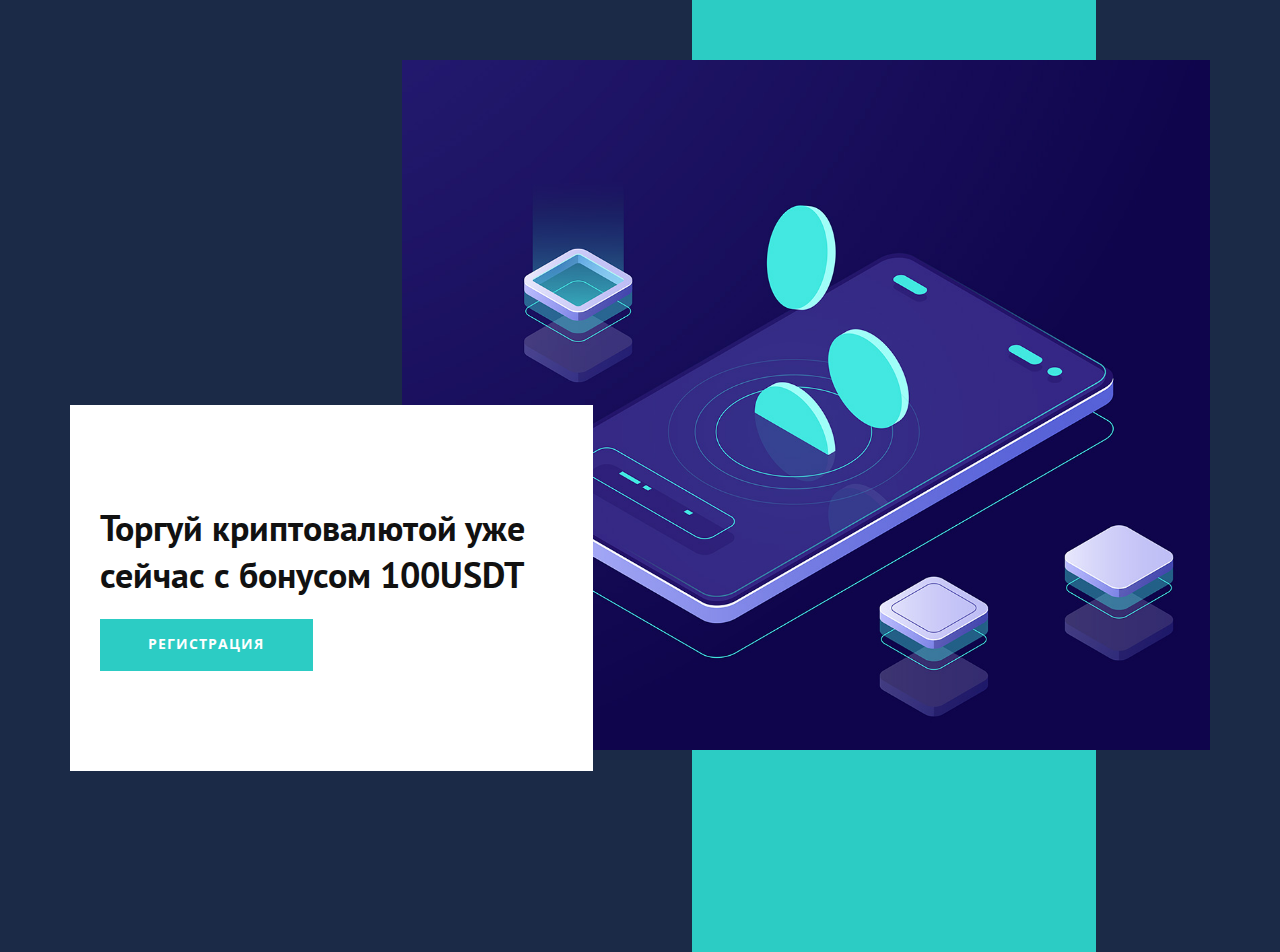
<file: index.html>
<!DOCTYPE html>
<html style="font-size: 16px;" lang="ru"><head>
    <meta name="viewport" content="width=device-width, initial-scale=1.0">
    <meta charset="utf-8">
    <meta name="keywords" content="Торгуй криптовалютой уже сейчас с бонусом 100USDT">
    <meta name="description" content="">
    <title>Главная</title>
    <link rel="stylesheet" href="lk/nicepage.css" media="screen">
<link rel="stylesheet" href="Главная.css" media="screen">
    <script class="u-script" type="text/javascript" src="lk/jquery.js" defer=""></script>
    <script class="u-script" type="text/javascript" src="lk/nicepage.js" defer=""></script>
    <meta name="generator" content="Nicepage 5.11.4, nicepage.com">
    <link id="u-theme-google-font" rel="stylesheet" href="https://fonts.googleapis.com/css?family=Roboto:100,100i,300,300i,400,400i,500,500i,700,700i,900,900i|Open+Sans:300,300i,400,400i,500,500i,600,600i,700,700i,800,800i">
    <link id="u-page-google-font" rel="stylesheet" href="https://fonts.googleapis.com/css?family=PT+Sans:400,400i,700,700i">
    
    
    
    <script type="application/ld+json">{
		"@context": "http://schema.org",
		"@type": "Organization",
		"name": ""
}</script>
    <meta name="theme-color" content="#478ac9">
    <meta property="og:title" content="Главная">
    <meta property="og:type" content="website">
  <meta data-intl-tel-input-cdn-path="intlTelInput/"></head>
  <body data-home-page="Главная.html" data-home-page-title="Главная" class="u-body u-xl-mode" data-lang="ru">
    <section class="u-clearfix u-custom-color-1 u-section-1" id="carousel_1c4e">
      <div class="u-clearfix u-sheet u-valign-middle-sm u-valign-middle-xs u-sheet-1">
        <div class="u-expanded-height-xl u-palette-4-base u-shape u-shape-rectangle u-shape-1"></div>
        <img class="u-image u-image-1" src="images/c.jpg" data-image-width="1200" data-image-height="1025">
        <div class="u-align-left u-container-style u-group u-white u-group-1">
          <div class="u-container-layout u-valign-middle u-container-layout-1">
            <h2 class="u-custom-font u-font-pt-sans u-text u-text-1">Торгуй криптовалютой уже сейчас с бонусом 100USDT</h2>
            <a href=" reg.php" class="u-active-grey-15 u-btn u-button-style u-hover-grey-15 u-palette-4-base u-btn-1">Регистрация</a>
          </div>
        </div>
      </div>
    </section>

    
    
    
  
</body></html>
</file>
